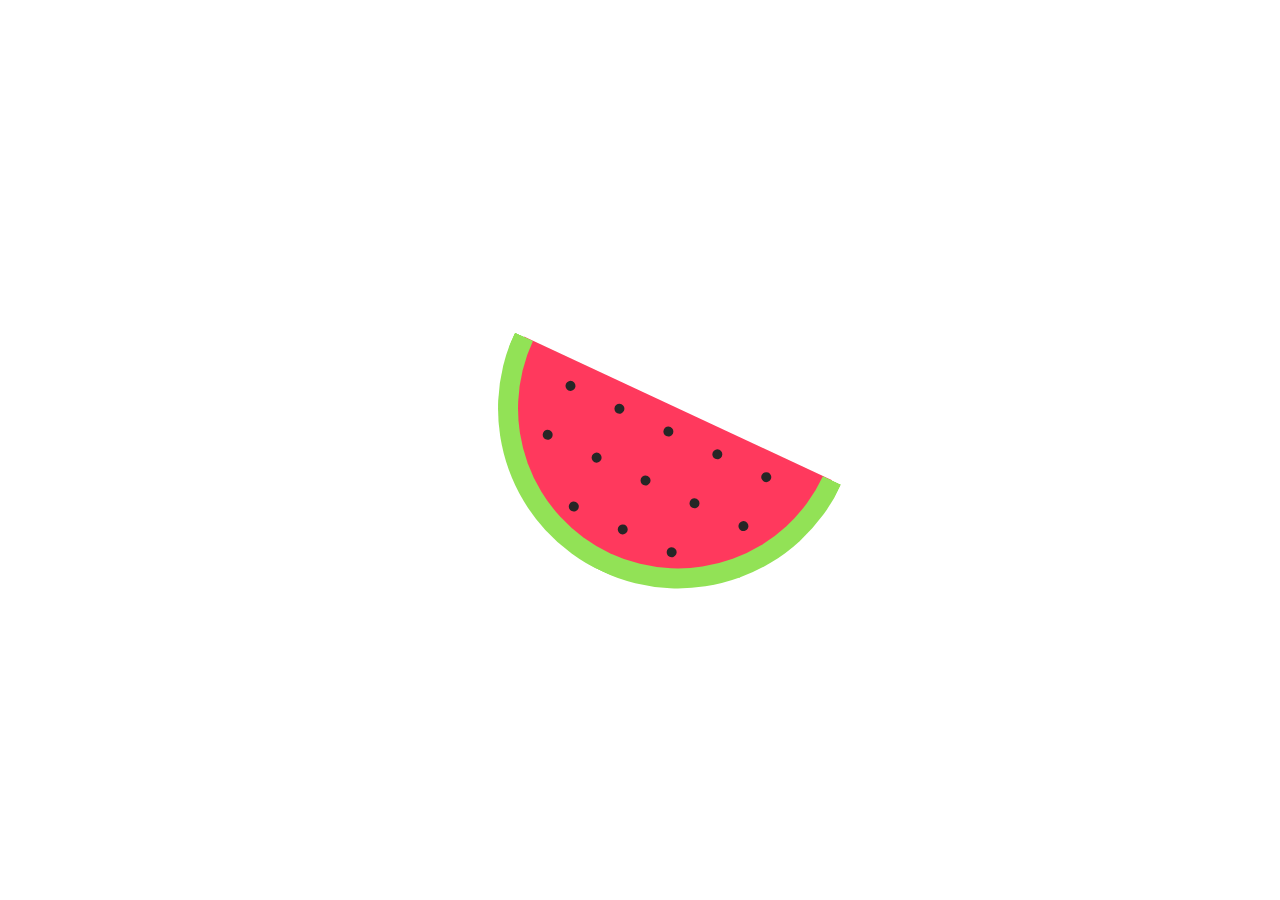
<file: WATERMELON/index.html>
<!DOCTYPE html>
<html>
    <head>
        <title>Watermelon</title>
        <link rel="stylesheet" href="style.css">
    </head>
    <body>
        <div class="shape">
            <span></span>
            <span></span>
            <span></span>
            <span></span>
            <span></span>
            <span></span>
            <span></span>
            <span></span>
            <span></span>
            <span></span>
            <span></span>
            <span></span>
            <span></span>
            <span></span>
            <span></span>
            <span></span>
        </div>
    </body>
</html>
</file>
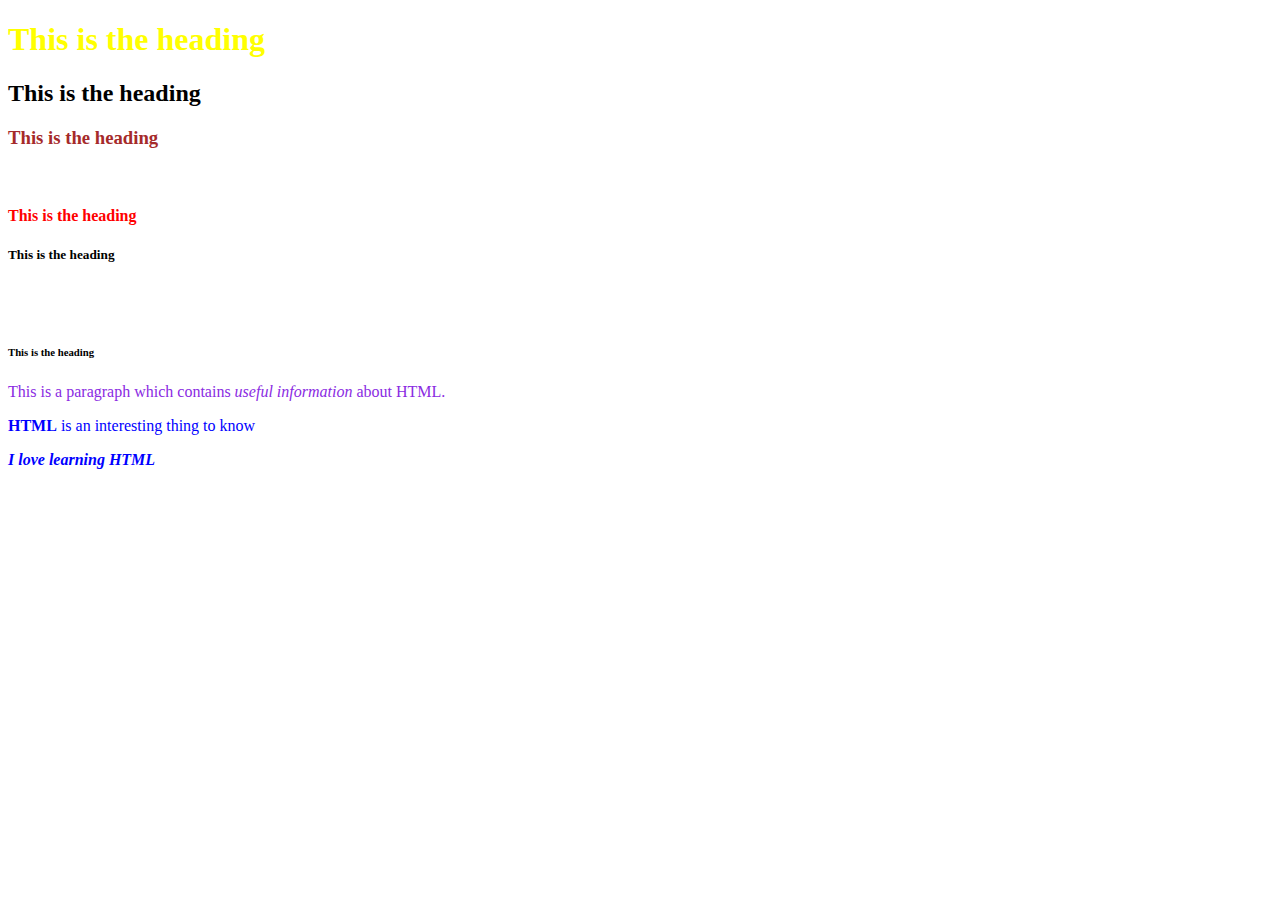
<file: day1.html>
<!DOCTYPE html>  
<html>
    <head>
        <title>CSS</title>
        <meta charset="UTF-8"> 
        <meta name="description" content="This is my first webpage">
        <style>
            p{color:blue;}
        </style>
        <style>
            h3{color:aqua;}
        </style>
        <!--STYLE CLASS-->
        <style>
            .yellow-text{
                color:yellow;
            }
        </style>
         <style>
            .brown-text{
                color:brown;
            }
        </style>
    </head>
    <body>
        <h1 class="yellow-text">This is the heading</h1> 
        <h2>This is the heading</h2>
        <h3 class="brown-text">This is the heading</h3>
        <br/>
        <h4 style="color:red;">This is the heading</h4>
        <h5>This is the heading</h5>
        <br/><br/>
        <h6>This is the heading</h6>
        <p style="color:blueviolet;">This is a paragraph which contains <i>useful information</i> about HTML.</p>
        <p><b>HTML</b> is an interesting thing to know</p>
        <p><b><i>I love learning HTML</i></b></p>
    </body>
</html>
</file>
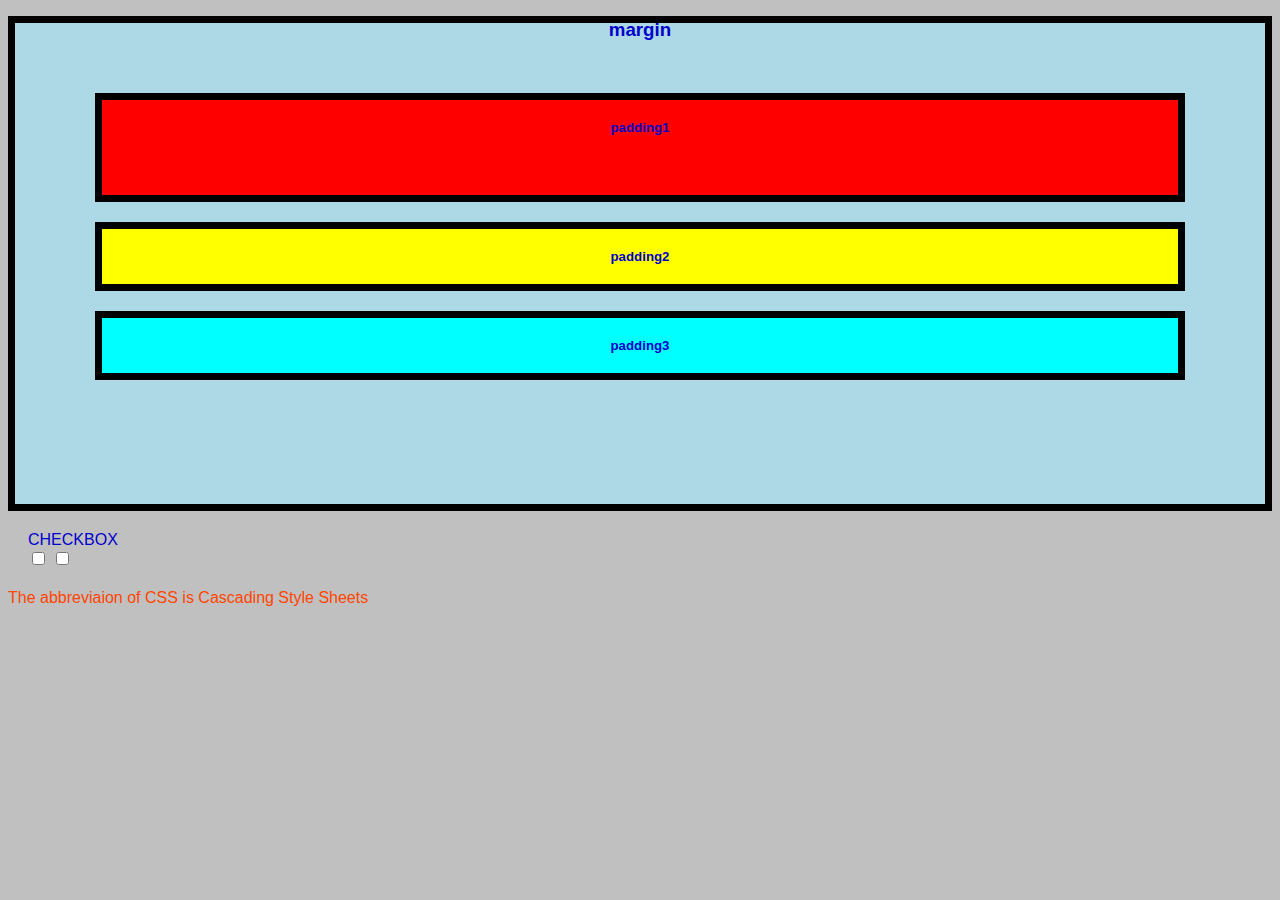
<file: day3(2).html>
<!DOCTYPE html>
<html>
    <head>
        <title>CSS PADDING</title>
        <style>
            body{
                background-color:silver;
                color:mediumblue;
                font-family:sans-serif;
            }
            .injected-text {
              margin-bottom: -25px;
              text-align: center;
            }
            .box{
                border-style:solid;
                border-color:black;
                border-width:7px;
                text-align:center;
            }
            .checkbox{
                margin:20px;
            }
            .lightblue-box{
                background-color:lightblue;
                padding:50px;
            }
            .red-box{
                background-color:red;
                padding:20px 40px 60px 40px;
                margin:20px 30px 20px 30px;
            }
            .yellow-box{
                background-color:yellow;
                padding:20px 40px 20px 40px;
                margin:20px 30px 20px 30px;
            }
            .aqua-box{
                background-color: aqua;
                padding:20px 40px 20px 40px;
                margin:20px 30px 20px 30px;
            }
            [type='radio']{
                margin:20px
            }
            .orange-text{
                color:orangered;
            }
            </style>
    </head>
      <body>
        <h3 class="injected-text">margin</h3>

     <div class="box lightblue-box">
     <h5 class="box red-box">padding1</h5>
     <h5 class="box yellow-box">padding2</h5>
     <h5 class="box aqua-box">padding3</h5>
     <br/><br/><br/>
    </div>
    <div class="checkbox">
        CHECKBOX
        <br>
        <input type="checkbox"/>
        <input type="checkbox"/>

        
    </div>
    <p class="orange-text">The abbreviaion of CSS is Cascading Style Sheets</p>
      </body>
</html>
</file>
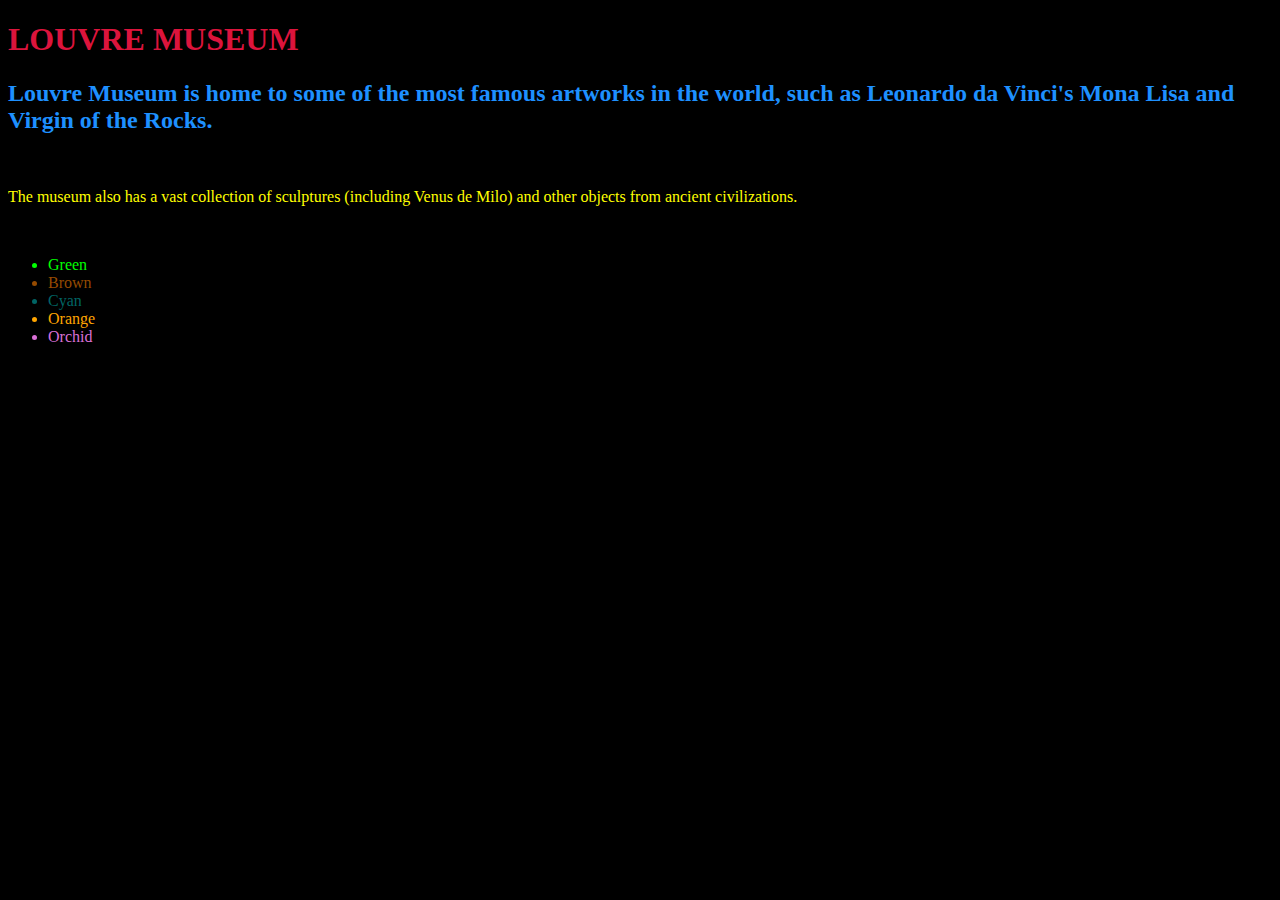
<file: day4.html>
<!DOCTYPE html>
<html>
    <head>
        <title>CSS DAY 4</title>
        <!--OVERRIDING COLORS-->
        <style>
            body{
                background-color:black;
            }
            .blue-text{
                color:blue !important;
            }
            .red-text{
                color:red;
            }
            h2{
                color:dodgerblue;
            }
            .yellow-text{
                color:yellow;
            }
            .hex1{
                color:#0F0;
            }
            .hex2{
                color:#964B00;
            }
            .rgb1{
                color:rgb(0,100,100);
            }
            .rgb2{
                color:rgb(255, 165, 0);
            }
            .rgb3{
                color:rgb(218,112,214);
            }

        </style>
    </head>
    <body>
        <h1 style="color:crimson">LOUVRE MUSEUM</h1>
        <p class="blue-text red-text"><h2>Louvre Museum is home to some of the most famous artworks in the world, such as Leonardo da Vinci's Mona Lisa and Virgin of the Rocks.</h2></p>
        <br/>
        <p class="yellow-text">The museum also has a vast collection of sculptures (including Venus de Milo) and other objects from ancient civilizations.</p>
        <br/>
        <ul>
        <li class="hex1">Green</li>
        <li class="hex2">Brown</li>
        <li class="rgb1">Cyan</li>
        <li class="rgb2">Orange</li>
        <li class="rgb3">Orchid</li>
        </ul>
    </body>
</html>
</file>
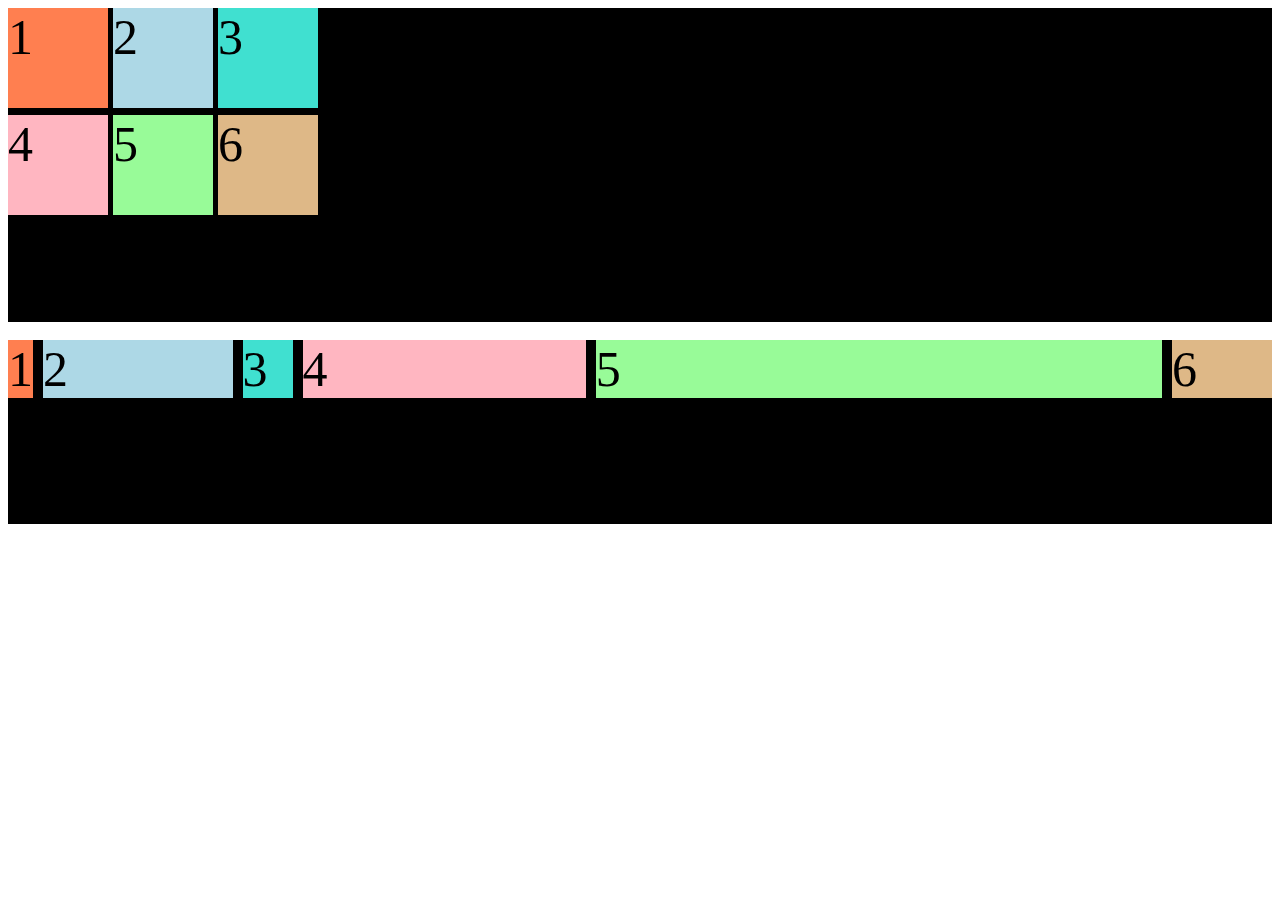
<file: day5.html>
<html>
    <head>
        <title>GRIDS</title>
        <style>
            .d1{background:coral;}
            .d2{background:lightblue;}
            .d3{background: turquoise;}
            .d4{background:lightpink;}
            .d5{background:palegreen;}
            .d6{background:burlywood;}

            .container{
                font-size:50px;
                width:100%;
                background:black;
                grid-template-columns:100px 100px 100px;
                grid-template-rows: 100px 100px 100px;
                grid-column-gap:5px;
                grid-row-gap:7px;
                display:grid;
            }
            .container2{
                font-size:50px;
                width:100%;
                background:black;
                grid-template-columns:auto 15% 50px 1fr 2fr 100px;
                grid-template-rows: 1fr 2fr;
                grid-gap:10px 10px;
                display:grid;
            }
        </style>
    </head>
    <body>
        <div class="container">
            <div class="d1">1</div>
            <div class="d2">2</div>
            <div class="d3">3</div>
            <div class="d4">4</div>
            <div class="d5">5</div>
            <div class="d6">6</div>
        </div>
        <br/>
        <div class="container2">
            <div class="d1">1</div>
            <div class="d2">2</div>
            <div class="d3">3</div>
            <div class="d4">4</div>
            <div class="d5">5</div>
            <div class="d6">6</div>
        </div>
    </body>
</html>
</file>
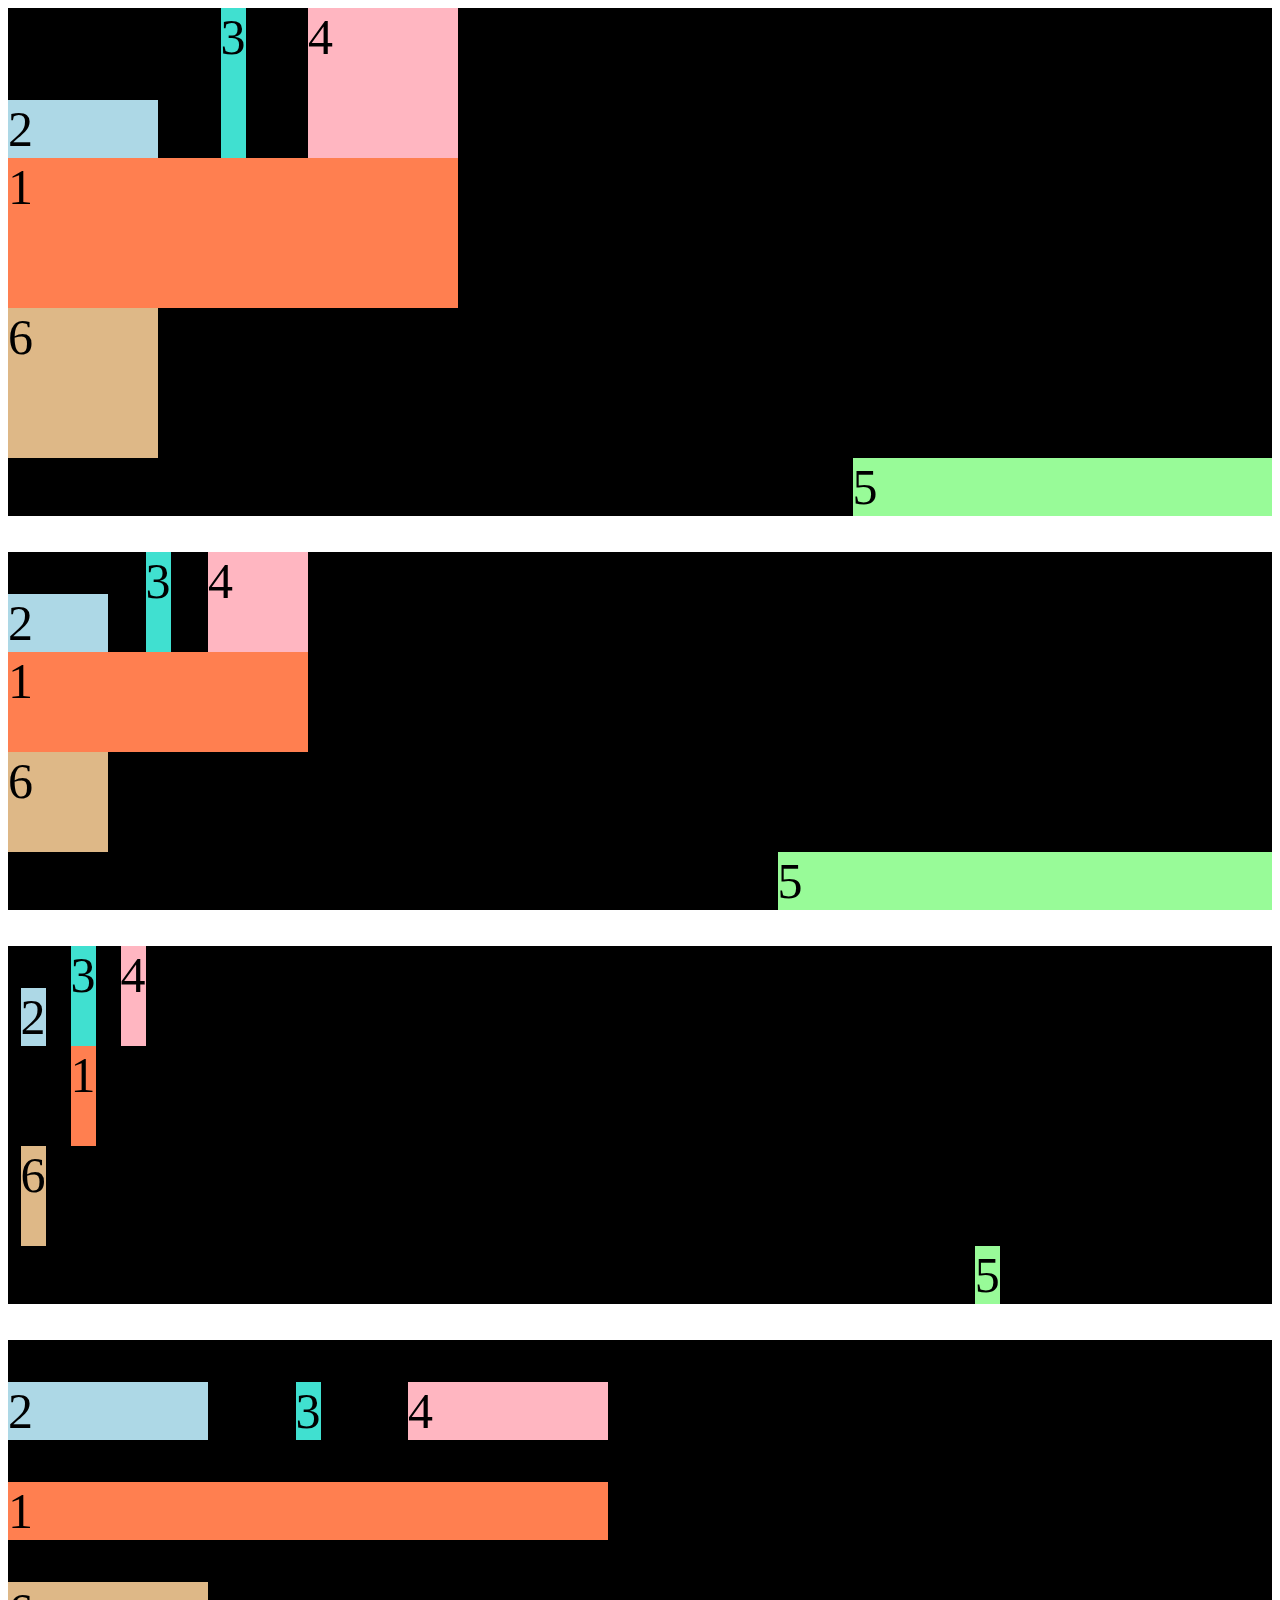
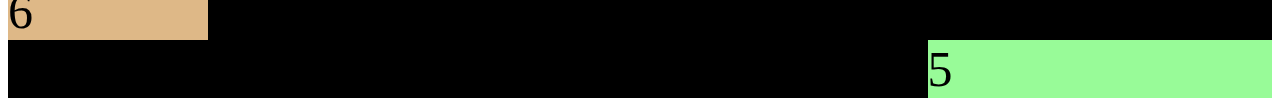
<file: day6.html>
<html>
    <head>
        <title>GRIDS DAY 2</title>
        <style>
            .d1{
                background:coral;
                grid-area:2/1/3/4;
            }
            .d2{
                background:lightblue;
                align-self:end;
            }
            .d3{
                background: turquoise;
                grid-column:2/3;
                justify-self:center;
            
            }
            .d4{background:lightpink;}
            .d5{
                background:palegreen;
                grid-area:footer;
            }
            .d6{
                background:burlywood;
                grid-row:3/4;
                
            }

            .container{
                font-size:50px;
                width:100%;
                background:black;
                grid-template-columns:repeat(3,150px);
                grid-template-rows:repeat(3,150px);
                display:grid;

            }
            .container2{
                font-size:50px;
                width:100%;
                background:black;
                grid-template-columns:repeat(3,100px);
                grid-template-rows:repeat(3,100px);
                display:grid;
            }
            .container3{
                font-size:50px;
                width:100%;
                background:black;
                grid-template-columns:repeat(3,50px);
                grid-template-rows:repeat(3,100px);
                display:grid;
                justify-items:center;
            }
            .container4{
                font-size:50px;
                width:100%;
                background:black;
                grid-template-columns:repeat(3,200px);
                grid-template-rows:repeat(3,100px);
                display:grid;
                align-items:end;
            }
        </style>
    </head>
    <body>
        <div class="container">
            <div class="d1">1</div>
            <div class="d2">2</div>
            <div class="d3">3</div>
            <div class="d4">4</div>
            <div class="d5">5</div>
            <div class="d6">6</div>
        </div>
        <br/>
        <br/>
        <div class="container2">
            <div class="d1">1</div>
            <div class="d2">2</div>
            <div class="d3">3</div>
            <div class="d4">4</div>
            <div class="d5">5</div>
            <div class="d6">6</div>
        </div>
        <br/>
        <br/>
        <div class="container3">
            <div class="d1">1</div>
            <div class="d2">2</div>
            <div class="d3">3</div>
            <div class="d4">4</div>
            <div class="d5">5</div>
            <div class="d6">6</div>
        </div>
        <br/>
        <br/>
        <div class="container4">
            <div class="d1">1</div>
            <div class="d2">2</div>
            <div class="d3">3</div>
            <div class="d4">4</div>
            <div class="d5">5</div>
            <div class="d6">6</div>
        </div>

    </body>
</html>
</file>
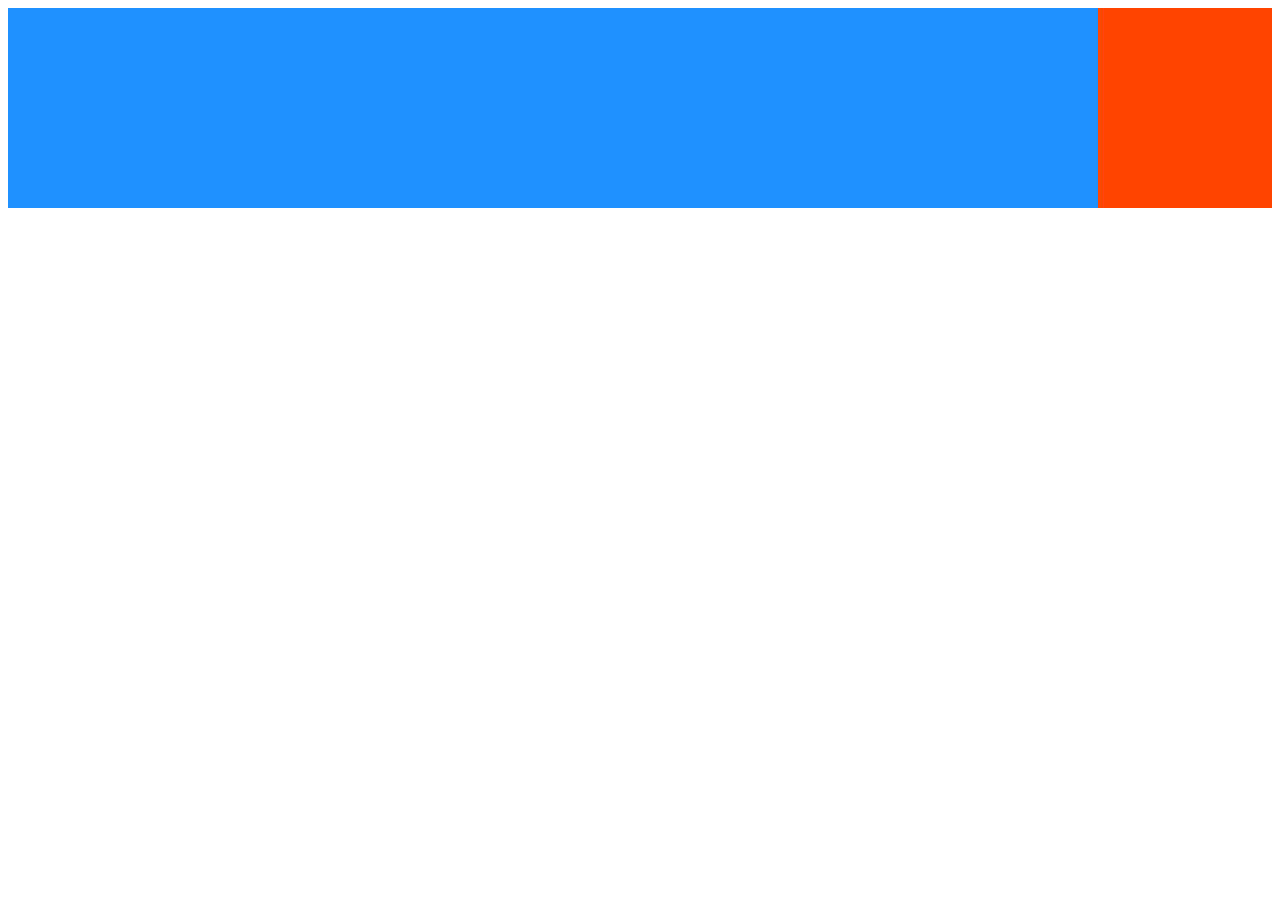
<file: day7.html>
<html>
    <head>
        <title>CSS DAY</title>
        <style>
            #box-container {
              display: flex;
              height: 500px;
              
            }
            #box-1 {
              background-color: dodgerblue;
              flex: 7 10 10px;
              height: 200px;
            }
          
            #box-2 {
              background-color: orangered;
              flex: 1 3 20px;
              height: 200px;
            }
          </style>
          
          <div id="box-container">
            <div id="box-1"></div>
            <div id="box-2"></div>
          </div>
          <br/>   <br/>   <br/>   <br/>

      </head>
</html>
</file>
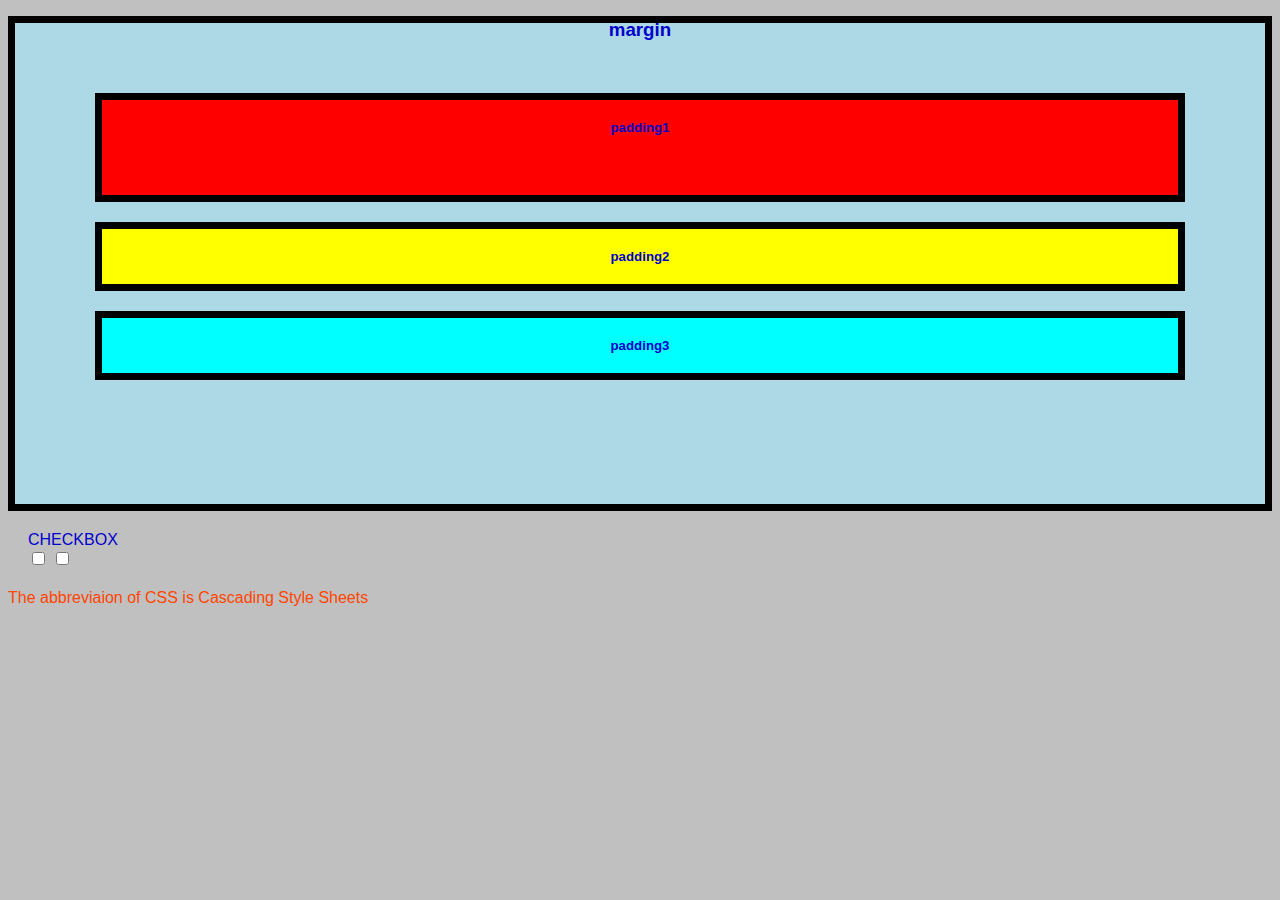
<file: dayy3.html>
<!DOCTYPE html>
<html>
    <head>
        <title>CSS PADDING</title>
        <style>
            body{
                background-color:silver;
                color:mediumblue;
                font-family:sans-serif;
            }
            .injected-text {
              margin-bottom: -25px;
              text-align: center;
            }
            .box{
                border-style:solid;
                border-color:black;
                border-width:7px;
                text-align:center;
            }
            .checkbox{
                margin:20px;
            }
            .lightblue-box{
                background-color:lightblue;
                padding:50px;
            }
            .red-box{
                background-color:red;
                padding:20px 40px 60px 40px;
                margin:20px 30px 20px 30px;
            }
            .yellow-box{
                background-color:yellow;
                padding:20px 40px 20px 40px;
                margin:20px 30px 20px 30px;
            }
            .aqua-box{
                background-color: aqua;
                padding:20px 40px 20px 40px;
                margin:20px 30px 20px 30px;
            }
            [type='radio']{
                margin:20px
            }
            .orange-text{
                color:orangered;
            }
            </style>
    </head>
      <body>
        <h3 class="injected-text">margin</h3>

     <div class="box lightblue-box">
     <h5 class="box red-box">padding1</h5>
     <h5 class="box yellow-box">padding2</h5>
     <h5 class="box aqua-box">padding3</h5>
     <br/><br/><br/>
    </div>
    <div class="checkbox">
        CHECKBOX
        <br>
        <input type="checkbox"/>
        <input type="checkbox"/>

        
    </div>
    <p class="orange-text">The abbreviaion of CSS is Cascading Style Sheets</p>
      </body>
</html>
</file>
<file: WATERMELON/style.css>
body{
    margin:0;
    padding:0;
}
.shape{
    position:absolute;
    top:50%;
    left:50%;
    transform: translate(-50%,-50%) translateY(40px) rotate(25deg);
    width: 320px;
    height: 160px;
    background: #ff395d;
    border-left: 20px solid #92e256;
    border-right: 20px solid #92e256;
    border-bottom: 20px solid #92e256;
    border-bottom-left-radius: 200px;
    border-bottom-right-radius: 200px;
}
span{
    display:block;
    width:10px;
    height:10px;
    background:#262626;
    border-radius:50%;
    display:inline-block;
    margin:20px;
    position:relative;
    left:8.6%;
}
span:nth-child(6), :nth-child(12), :nth-child(13){
    background:transparent;
}
</file>
